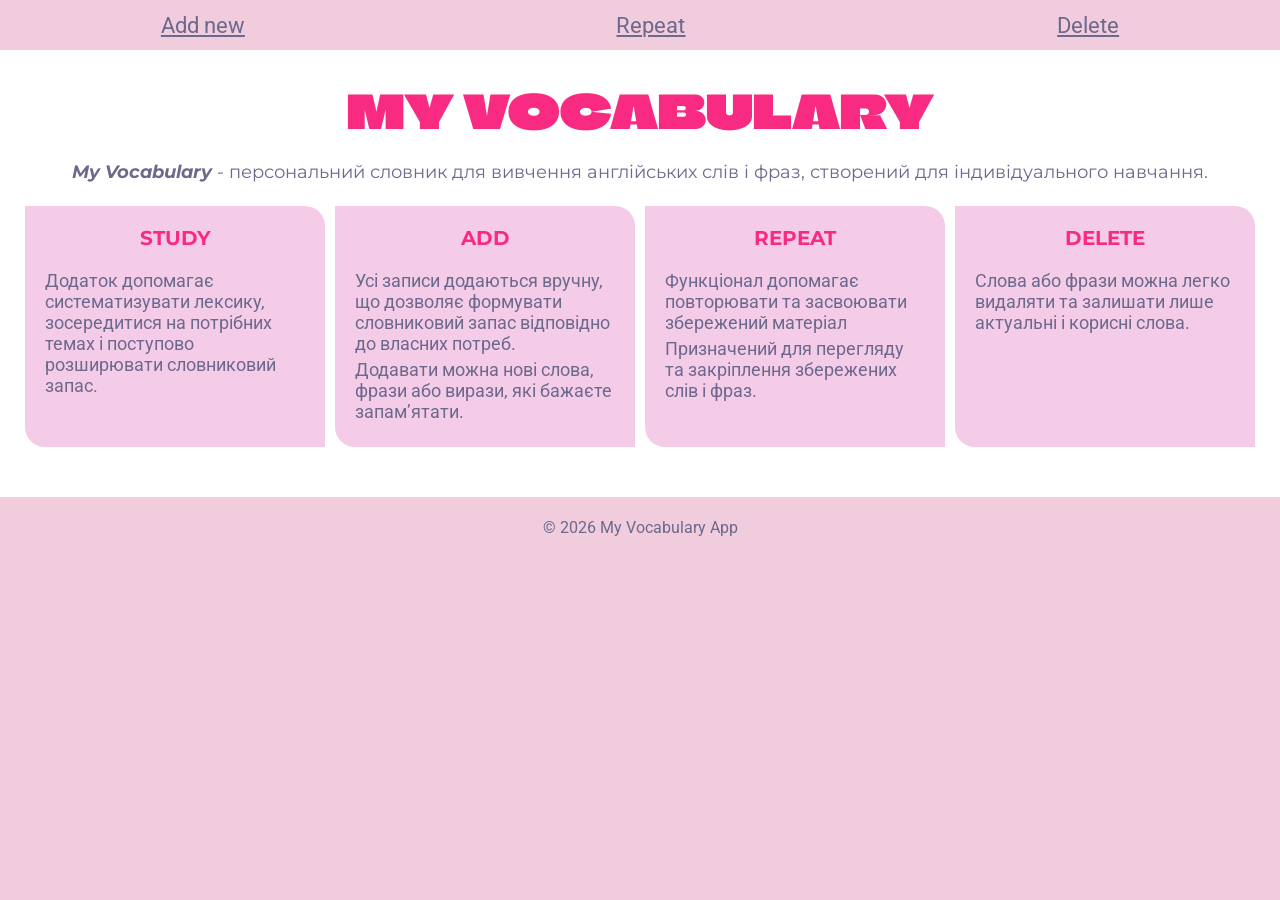
<file: index.html>
<!DOCTYPE html>
<html lang="en">

<head>
  <meta charset="UTF-8">
  <meta name="viewport" content="width=device-width, initial-scale=1.0">
  <title>My vocabulary</title>
  <link rel="stylesheet" href="style.css">
  <link rel="stylesheet" href="reset.css">
  <link rel="stylesheet" href="common.css">
  <link rel="preconnect" href="https://fonts.googleapis.com">
  <link rel="preconnect" href="https://fonts.gstatic.com" crossorigin>
  <link
    href="https://fonts.googleapis.com/css2?family=Climate+Crisis:YEAR@1979&family=Montserrat:ital,wght@0,100..900;1,100..900&family=Roboto:ital,wght@0,100..900;1,100..900&display=swap"
    rel="stylesheet">
</head>

<body>
  <header class="header">
    <a href="./add.html">Add new</a>
    <a href="./repeat.html">Repeat</a>
    <a href="./delete.html">Delete</a>
  </header>

  <section class="hero">
    <div class="container">
      <h1>MY VOCABULARY</h1>
      <p class="text"><i>My Vocabulary</i> - персональний словник для вивчення англійських слів і фраз, створений для
        індивідуального
        навчання.</p>
      <br>
      <ul class="swiper">
        <li class="swiper-item">
          <h3>STUDY</h3>
          <p>Додаток допомагає систематизувати лексику, зосередитися на потрібних темах і поступово розширювати
            словниковий
            запас.</p>
        </li>
        <li class="swiper-item">
          <h3>ADD</h3>
          <p>Усі записи додаються вручну, що дозволяє формувати словниковий
            запас відповідно до власних потреб.</p>
          <p>Додавати можна нові слова, фрази або вирази, які бажаєте запам’ятати.</p>
        </li>
        <li class="swiper-item">
          <h3>REPEAT</h3>
          <p>Функціонал допомагає повторювати та засвоювати збережений матеріал</p>
          <p>Призначений для перегляду та закріплення збережених слів і фраз.</p>
        </li>
        <li class="swiper-item">
          <h3>DELETE</h3>
          <p>Слова або
            фрази можна легко видаляти та залишати лише актуальні і корисні слова.</p>
        </li>

      </ul>
    </div>
  </section>

  <footer class="footer">
    <span>© 2026 My Vocabulary App</span>
  </footer>
</body>

</html>
</file>
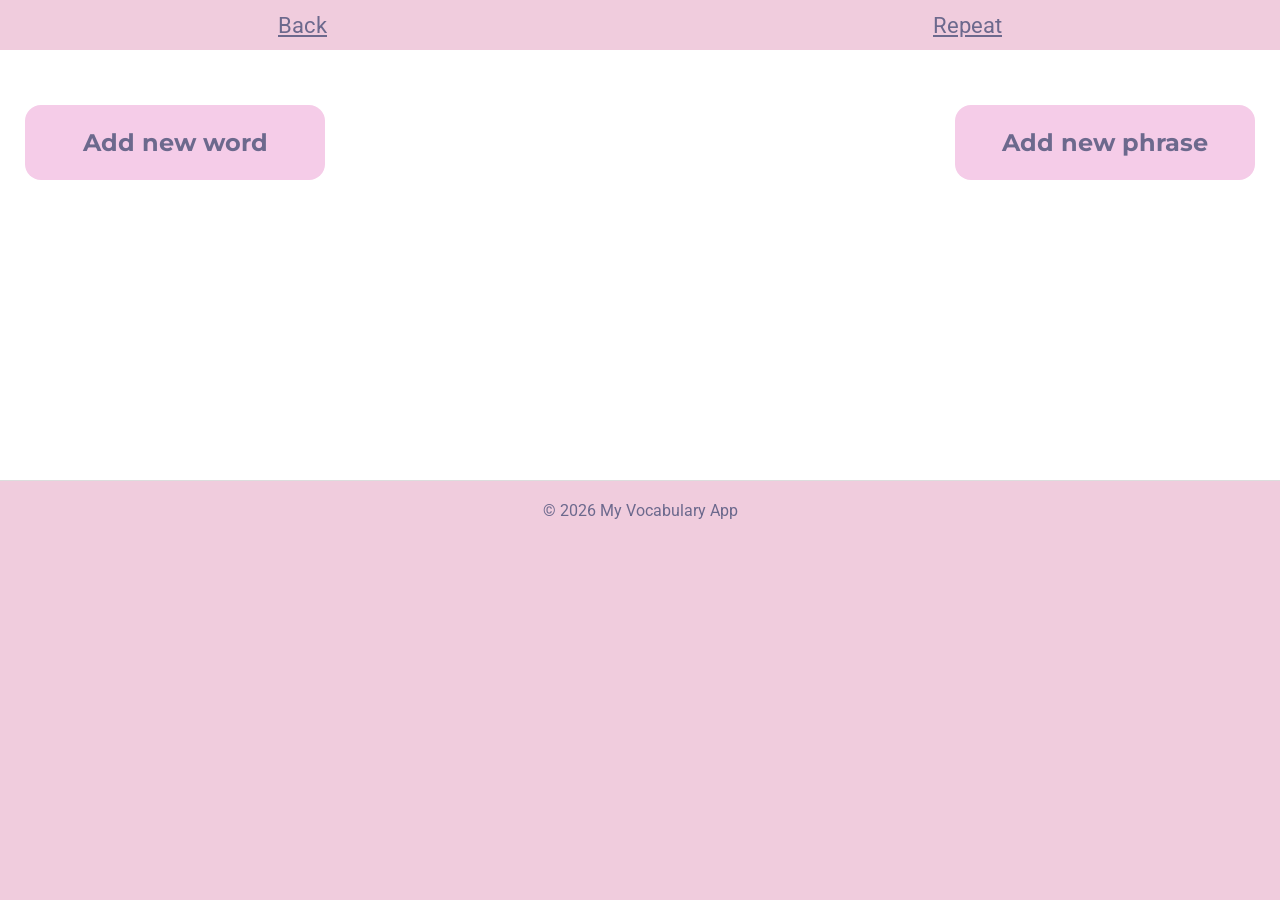
<file: add.html>
<!DOCTYPE html>
<html lang="en">

<head>
  <meta charset="UTF-8">
  <meta name="viewport" content="width=device-width, initial-scale=1.0">
  <title>Add</title>
  <link rel="stylesheet" href="add.css">
  <link rel="stylesheet" href="reset.css">
  <link rel="stylesheet" href="common.css">
  <link rel="stylesheet" href="style.css">
  <link rel="preconnect" href="https://fonts.googleapis.com">
  <link rel="preconnect" href="https://fonts.gstatic.com" crossorigin>
  <link
    href="https://fonts.googleapis.com/css2?family=Climate+Crisis:YEAR@1979&family=Montserrat:ital,wght@0,100..900;1,100..900&family=Roboto:ital,wght@0,100..900;1,100..900&display=swap"
    rel="stylesheet">
</head>

<body>
  <header class="header">
    <a href="./index.html">Back</a>
    <a href="./repeat.html">Repeat</a>
  </header>


  <section class="hero">
    <div class="button-block">
      <button class="word" id="btn-word">Add new word</button>
      <button class="phrase" id="btn-phrase">Add new phrase</button>
    </div>
    <form id="form-word" class="hidden">
      <input name="eng" placeholder="English" required />
      <br>
      <input name="ukr" placeholder="Ukrainian" required />
      <br>
      <button name="submit">ADD</button>
    </form>
    <form id="form-phrase" class="hidden">
      <input name="eng" placeholder="English" required />
      <br>
      <input name="mean" placeholder="Meaning" required />
      <br>
      <input name="ukr" placeholder="Ukrainian" required />
      <br>
      <button type="submit">ADD</button>
    </form>
    <table id="list"></table>
  </section>

  <footer class="footer">
    <span>© 2026 My Vocabulary App</span>
  </footer>

  <script src="add.js"></script>
</body>

</html>
</file>
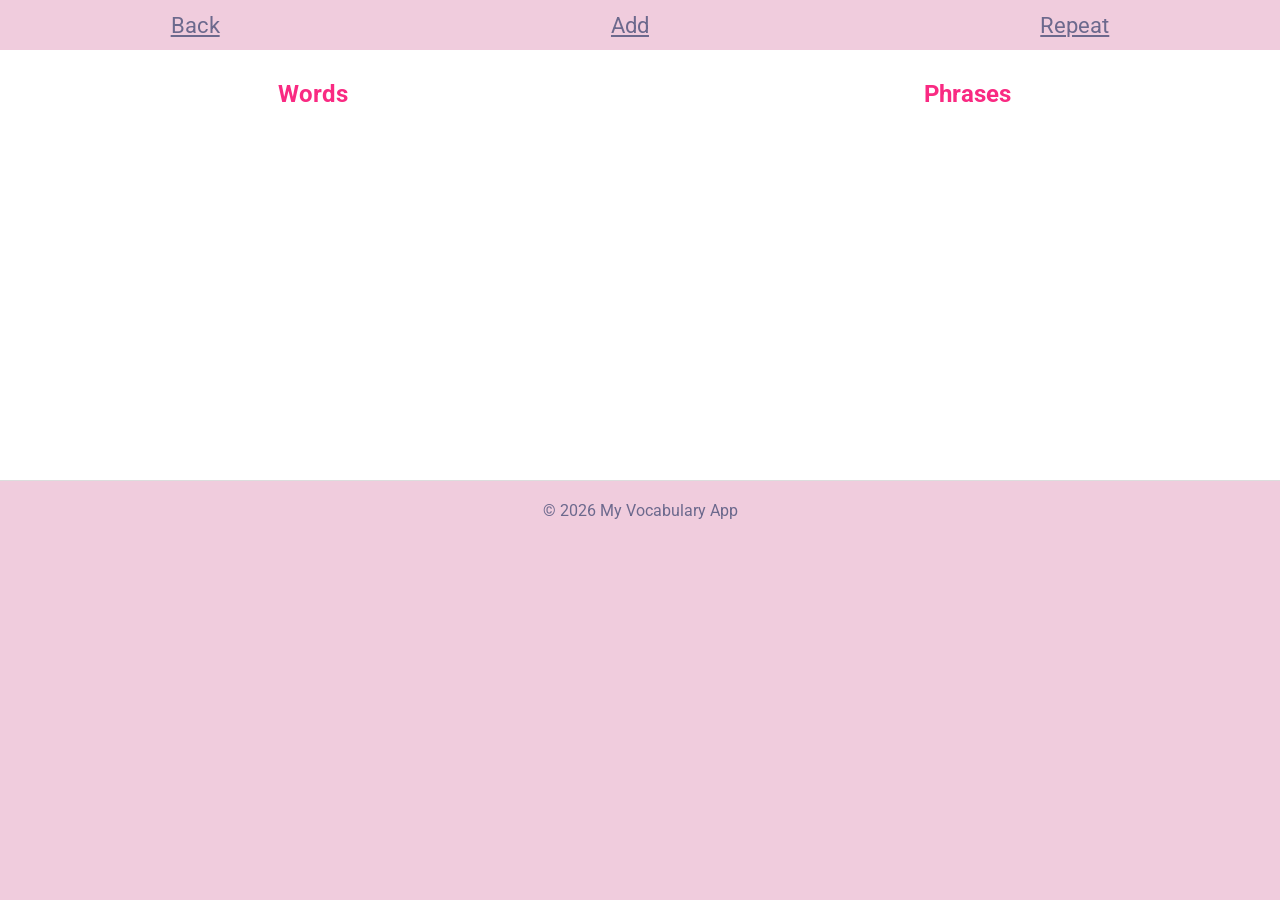
<file: delete.html>
<!DOCTYPE html>
<html lang="en">

<head>
  <meta charset="UTF-8">
  <meta name="viewport" content="width=device-width, initial-scale=1.0">
  <title>DELETE</title>
  <link rel="stylesheet" href="common.css">
  <link rel="stylesheet" href="delete.css">
  <link rel="stylesheet" href="style.css">
  <link rel="stylesheet" href="reset.css">

  <link rel="preconnect" href="https://fonts.googleapis.com">
  <link rel="preconnect" href="https://fonts.gstatic.com" crossorigin>
  <link
    href="https://fonts.googleapis.com/css2?family=Climate+Crisis:YEAR@1979&family=Montserrat:ital,wght@0,100..900;1,100..900&family=Roboto:ital,wght@0,100..900;1,100..900&display=swap"
    rel="stylesheet">

<body>
  <header class="header">
    <a href="./index.html">Back</a>
    <a href="./add.html">Add</a>
    <a href="./repeat.html">Repeat</a>
  </header>
  <section class="hero">
    <div class="cards-columns">
      <div class="column">
        <h2>Words</h2>
        <table id="words-wrap"></table>
      </div>
      <div class="column">
        <h2>Phrases</h2>
        <table id="phrases-wrap"></table>
      </div>
    </div>
  </section>

  <footer class="footer">
    <span>© 2026 My Vocabulary App</span>
  </footer>

  <script src="./delete.js"></script>
</body>

</html>
</file>
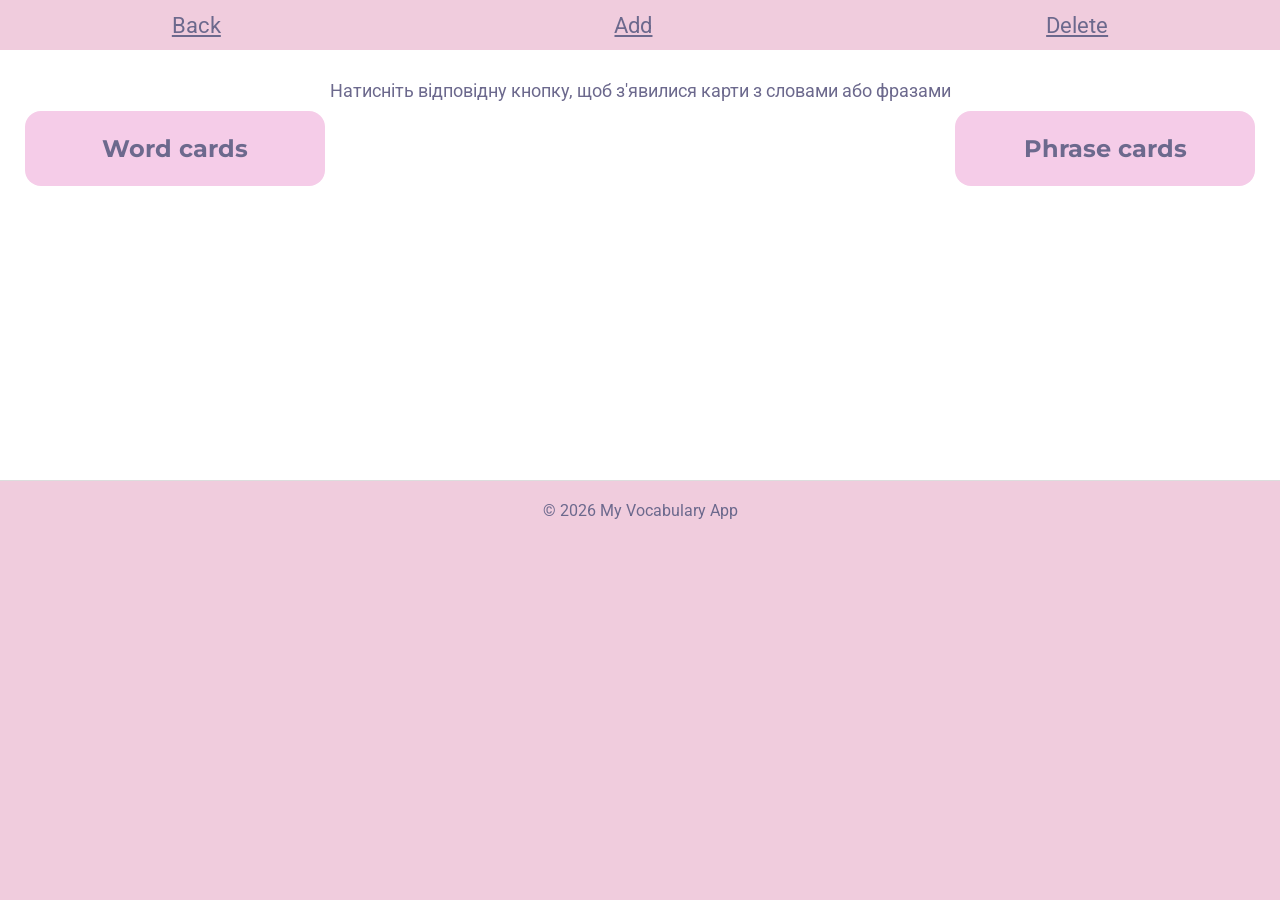
<file: repeat.html>
<!DOCTYPE html>
<html lang="en">

<head>
  <meta charset="UTF-8">
  <meta name="viewport" content="width=device-width, initial-scale=1.0">
  <title>Repeat</title>
  <link rel="stylesheet" href="style.css">
  <link rel="stylesheet" href="common.css">
  <link rel="stylesheet" href="reset.css">
  <link rel="stylesheet" href="repeat.css">
  <link rel="preconnect" href="https://fonts.googleapis.com">
  <link rel="preconnect" href="https://fonts.gstatic.com" crossorigin>
  <link
    href="https://fonts.googleapis.com/css2?family=Climate+Crisis:YEAR@1979&family=Montserrat:ital,wght@0,100..900;1,100..900&family=Roboto:ital,wght@0,100..900;1,100..900&display=swap"
    rel="stylesheet">
</head>

<body>
  <header class="header">
    <a href="./index.html">Back</a>
    <a href="./add.html">Add</a>
    <a href="./delete.html">Delete</a>
  </header>

  <section class="hero">
    <div>
      <p class="txt"> Натисніть відповідну кнопку, щоб з'явилися карти з словами або фразами</p>
    </div>
    <div class="btn">
      <button id="word-cards">Word cards</button>
      <button id="phrase-cards">Phrase cards</button>
    </div>
    <div id="cards-wrap" hidden></div>
  </section>

  <footer class="footer">
    <span>© 2026 My Vocabulary App</span>
  </footer>

  <script src="repeat.js"></script>
</body>

</html>
</file>
<file: style.css>
:root {
  --first: #6c698d;
  --second: #f92a82;
  --third: #0affed;
  --fourth: #f5cce8;
  --fifth: #f0ccdd;
}

body {
  background: var(--fifth);
}

.hero {
  min-height: 350px;
  padding-top: 30px;
  padding-bottom: 50px;
  background: #fff;

  .container {
    padding-left: 25px;
    padding-right: 25px;
  }

  h1 {
    margin: 0;
    text-align: center;
    font-family: "Climate Crisis", sans-serif;
    font-weight: 700;
    font-size: 46px;
    color: var(--second);
  }

  p.text {
    margin-top: 20px;
    text-align: center;
    font-family: "Montserrat", sans-serif;
    color: var(--first);

    i {
      font-weight: 700;
    }
  }

  p {
    font-weight: 400;
    font-size: 18px;
    color: var(--first);
    font-family: "Roboto", sans-serif;
    margin: 0 auto 5px;
  }

  .swiper {
    display: flex;
    gap: 10px;
    margin: auto;

    .swiper-item {
      /* text-align: center; */
      /* display: flex;
      flex-direction: column;
      justify-content: center;
      align-items: center;
      text-align: center; */
      background-color: var(--fourth);
      border-top-right-radius: 20px;
      border-bottom-left-radius: 20px;
      width: 350px;
      border: var(--first);
      padding: 20px;
    }

    h3 {
      text-align: center;
      font-size: 20px;
      font-family: "Montserrat", sans-serif;
      color: var(--second);
      margin-top: 0;
      margin-bottom: 20px;
    }
  }
}
</file>
<file: common.css>
html,
body {
  margin: 0;

  ul {
    margin-left: 5px;
  }
}

.header {
  background: var(--fifth);
  height: 50px;
  display: flex;
  gap: 50px;

  a {
    font-weight: 400;
    font-size: 22px;
    color: var(--first);
    margin: auto;
    font-family: "Roboto", sans-serif;
  }
}

.footer {
  flex-grow: 1;
  background-color: var(--fifth);
  height: 20px;
  padding: 20px;
  text-align: center;
  border-top: 1px solid #ddd;
  font-family: "Roboto", sans-serif;

  span {
    color: #fff;
    color: var(--first);
  }
}
</file>
<file: add.css>
.button-block {
  display: flex;
  justify-content: space-between;
  gap: 200px;
  padding: 25px 25px 0 25px;

  .word,
  .phrase {
    width: 300px;
    height: 75px;
    background: var(--fourth);
    color: var(--first);
    font-weight: 700;
    font-size: 24px;
    font-family: "Montserrat", sans-serif;
    border: none;
    border-radius: 16px;
  }
}

.hidden {
  display: none;
}

#form-word,
#form-phrase {
  width: 450px;
  border: 1px solid var(--first);
  padding-bottom: 30px;
  padding-top: 30px;
  margin: auto;

  input {
    display: block;
    margin-top: 20px;
    width: 300px;
    height: 30px;
    margin: 0 auto;
    font-family: "Montserrat", sans-serif;
  }

  button {
    display: block;
    width: 150px;
    height: 25px;
    margin-left: 150px;
    text-align: center;
    font-family: "Montserrat", sans-serif;
    font-weight: 600;
    color: var(--second);
    background: var(--fourth);
    border: none;
    border-radius: 16px;
    margin: 0 auto;
  }
}

table {
  margin: 0 auto;
  font-family: "Roboto", sans-serif;
  color: var(--first);
}

td {
  padding: 5px;
}
</file>
<file: delete.css>
li {
  list-style: none;
}

.cards-columns {
  display: flex;
  gap: 30px;
  align-items: flex-start;
}

.column {
  flex: 1;

  h2 {
    font-size: 24px;
    margin-top: 0;
  }
}

.column h2 {
  text-align: center;
  margin-bottom: 10px;
  font-family: "Roboto", sans-serif;
  color: var(--second);
}

.column div {
  text-align: center;
  font-size: 20px;
}

table {
  margin: 0 auto;
  font-family: "Roboto", sans-serif;
  color: var(--first);
}

td {
  padding: 5px;
}
</file>
<file: repeat.css>
p.txt {
  margin: 0 auto 10px;
  color: var(--first);
  font-family: "Roboto", sans-serif;
  text-align: center;
}

.btn {
  display: flex;
  justify-content: space-between;
  gap: 200px;
  padding: 0 25px 20px;

  button {
    width: 300px;
    height: 75px;
    font-family: "Montserrat", sans-serif;
    background: var(--fourth);
    color: var(--first);
    border: none;
    border-radius: 16px;
    font-weight: 700;
    font-size: 24px;
  }
}

#cards-wrap {
  display: flex;
  gap: 10px;
  flex-wrap: wrap;
  margin-left: 10px;
}

.card {
  width: 200px;
  height: 150px;
  perspective: 1000px;
  cursor: pointer;
  position: relative;
}

.front,
.back {
  position: absolute;

  border: none;
  border-radius: 20px;
  inset: 0;

  backface-visibility: hidden;
  padding: 12px;
  box-sizing: border-box;
  transition: transform 0.6s;

  display: flex;
  flex-direction: column;
  justify-content: center;
  align-items: center;
  color: var(--first);
  background: var(--third);
  font-family: "Roboto", sans-serif;
  font-size: 22px;
}

.front .text {
  font-size: 22px;
  text-align: center;
}

.back {
  transform: rotateY(180deg);
  font-size: 22px;
  text-align: center;
}

.card.flip .front {
  transform: rotateY(180deg);
}

.card.flip .back {
  transform: rotateY(0);
}

.mean-text {
  display: none;
  margin-top: 10px;
  text-align: center;
  font-style: italic;
  color: var(--first);
}

.show-mean-btn {
  width: 100px;
  height: 30px;
  margin-top: 10px;
  font-size: 16px;
  cursor: pointer;
  border: none;
  border-radius: 16px;
  color: var(--first);
  font-family: "Montserrat", sans-serif;
}

.card.show-mean .mean-text {
  display: block;
}

.card.show-mean .show-mean-btn {
  display: none;
}
</file>
